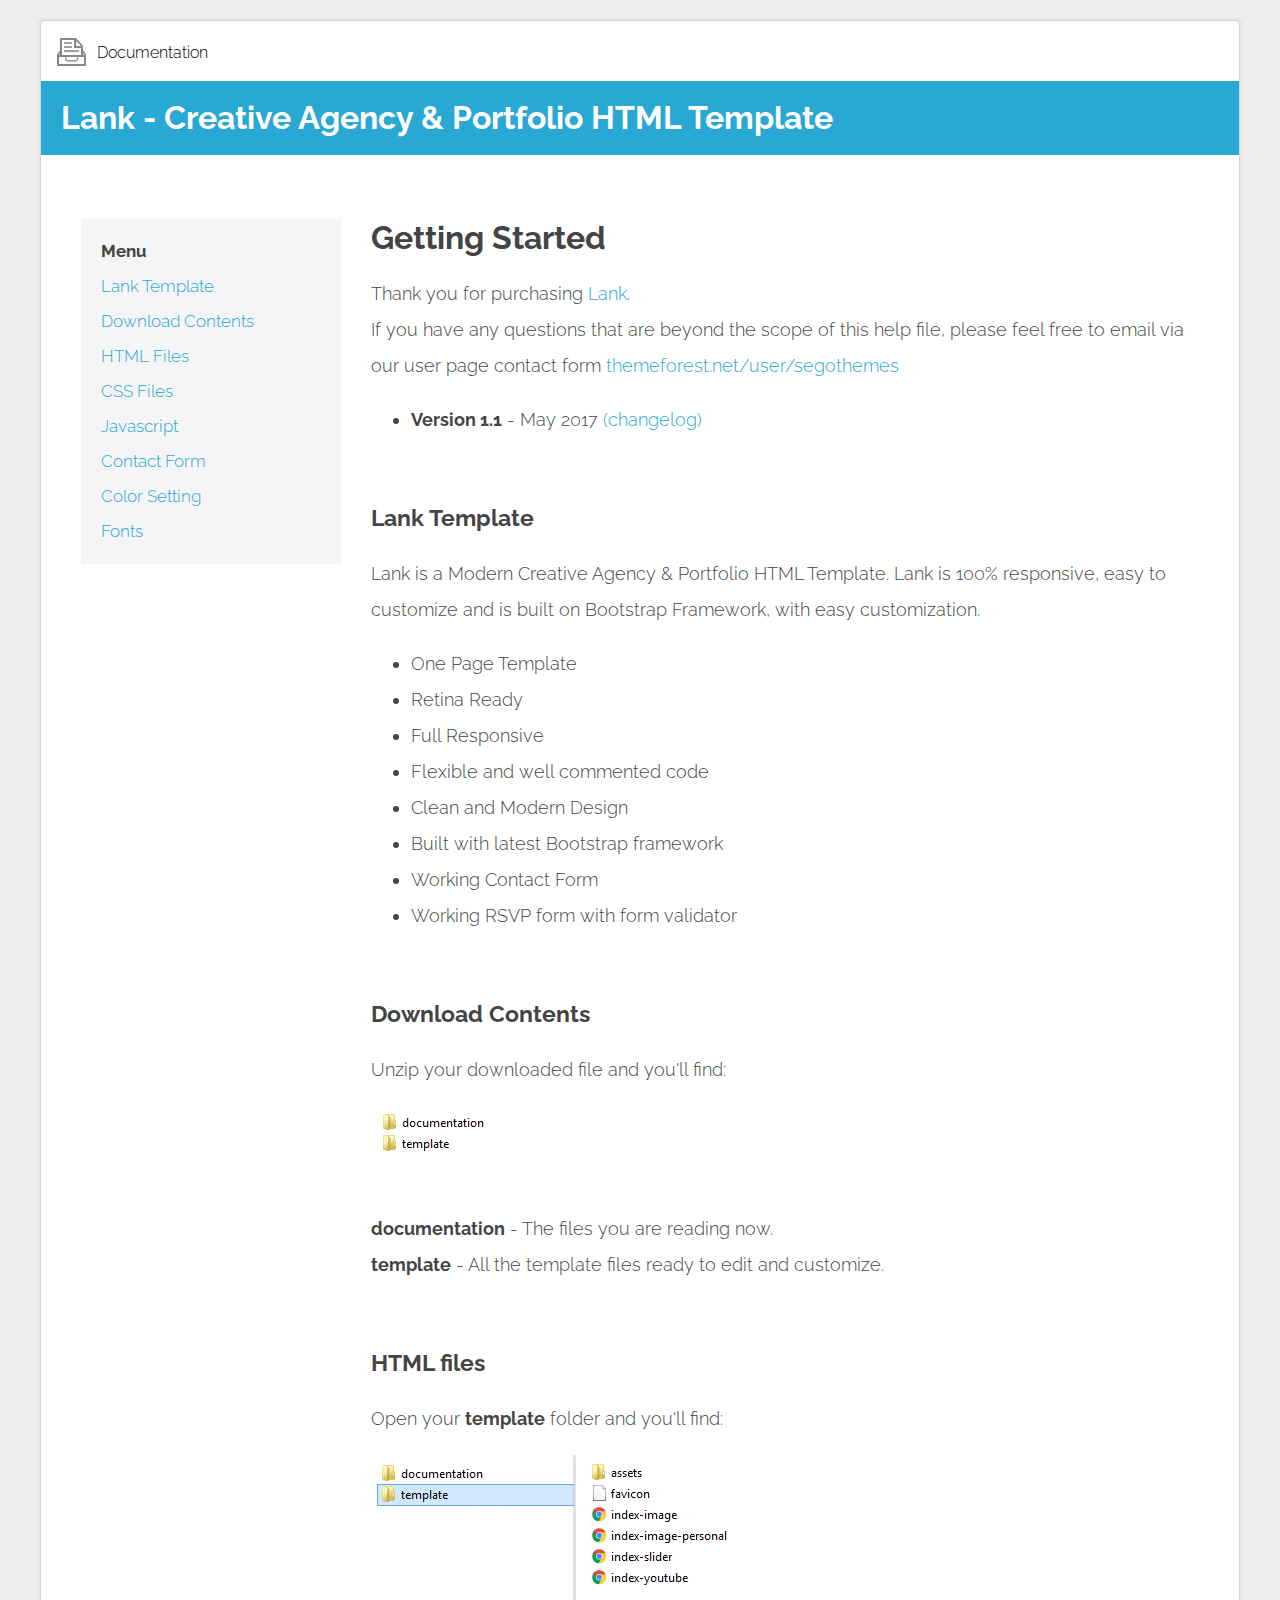
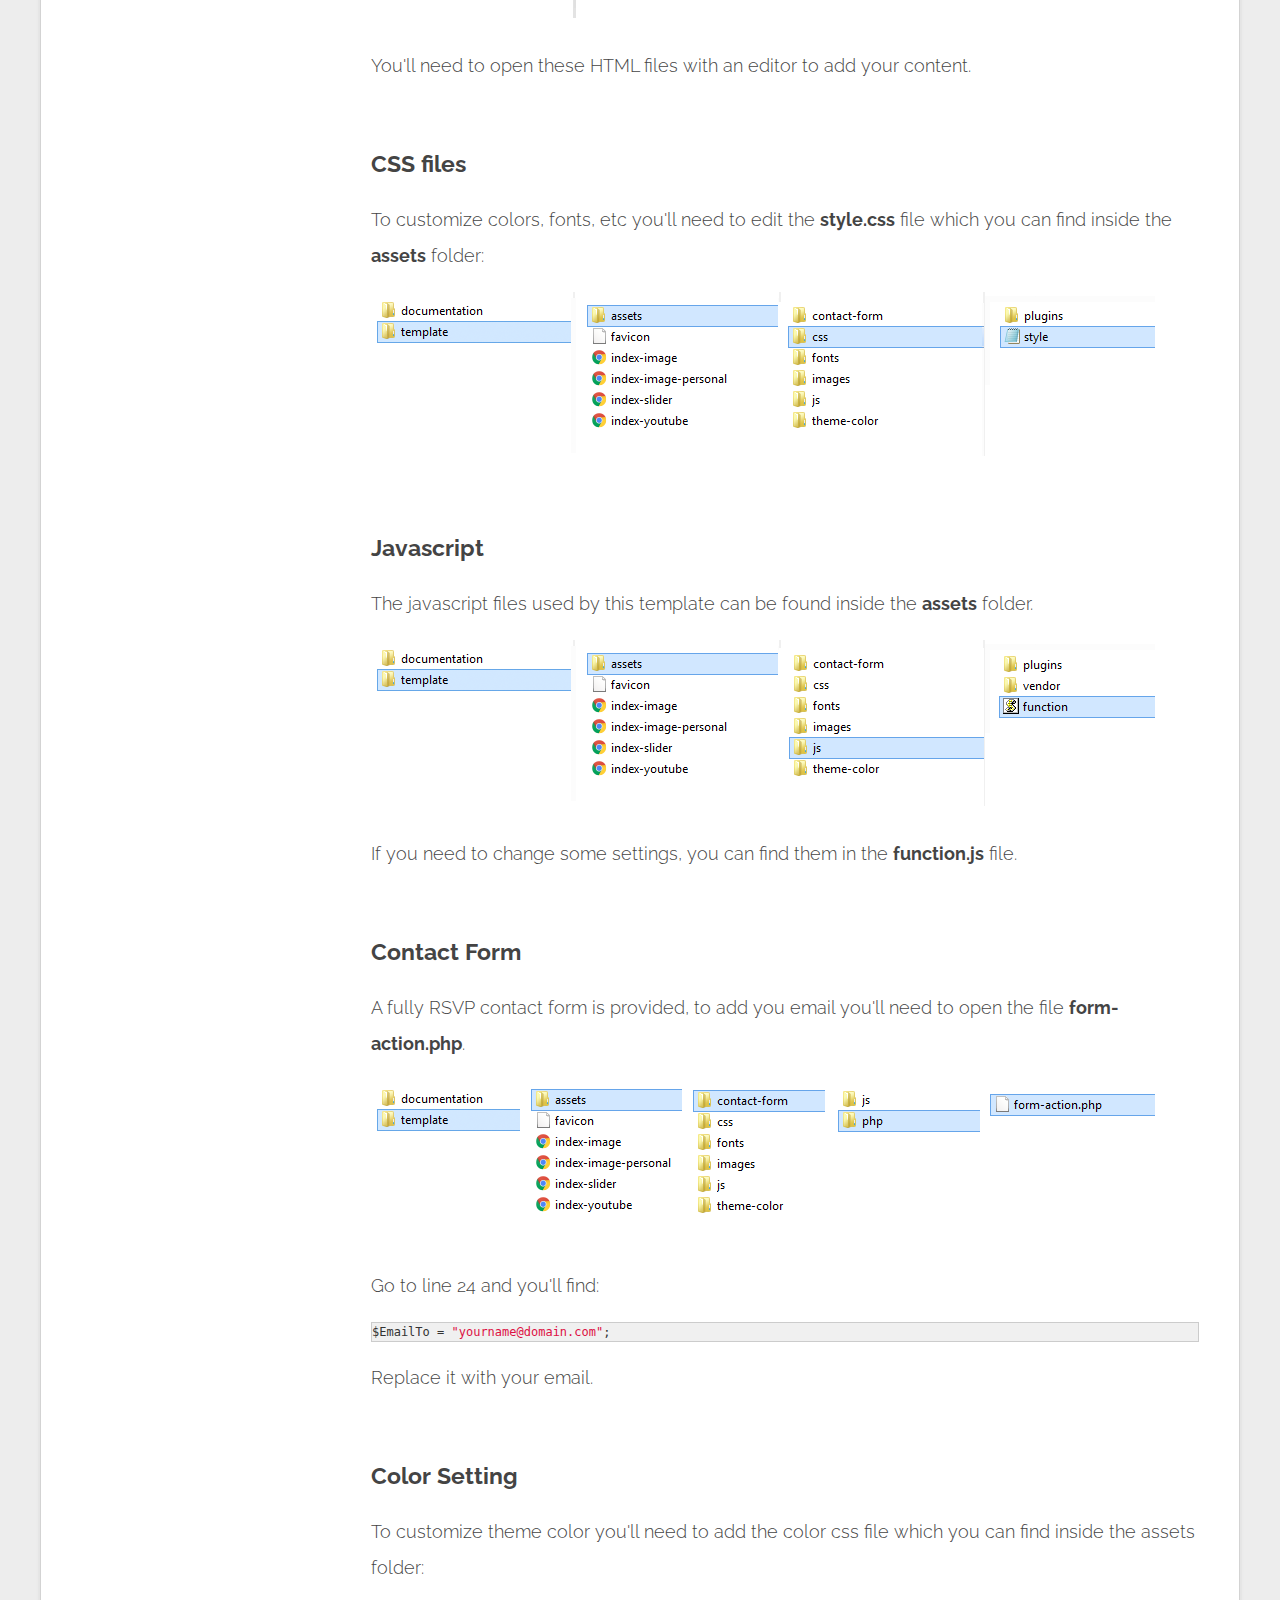
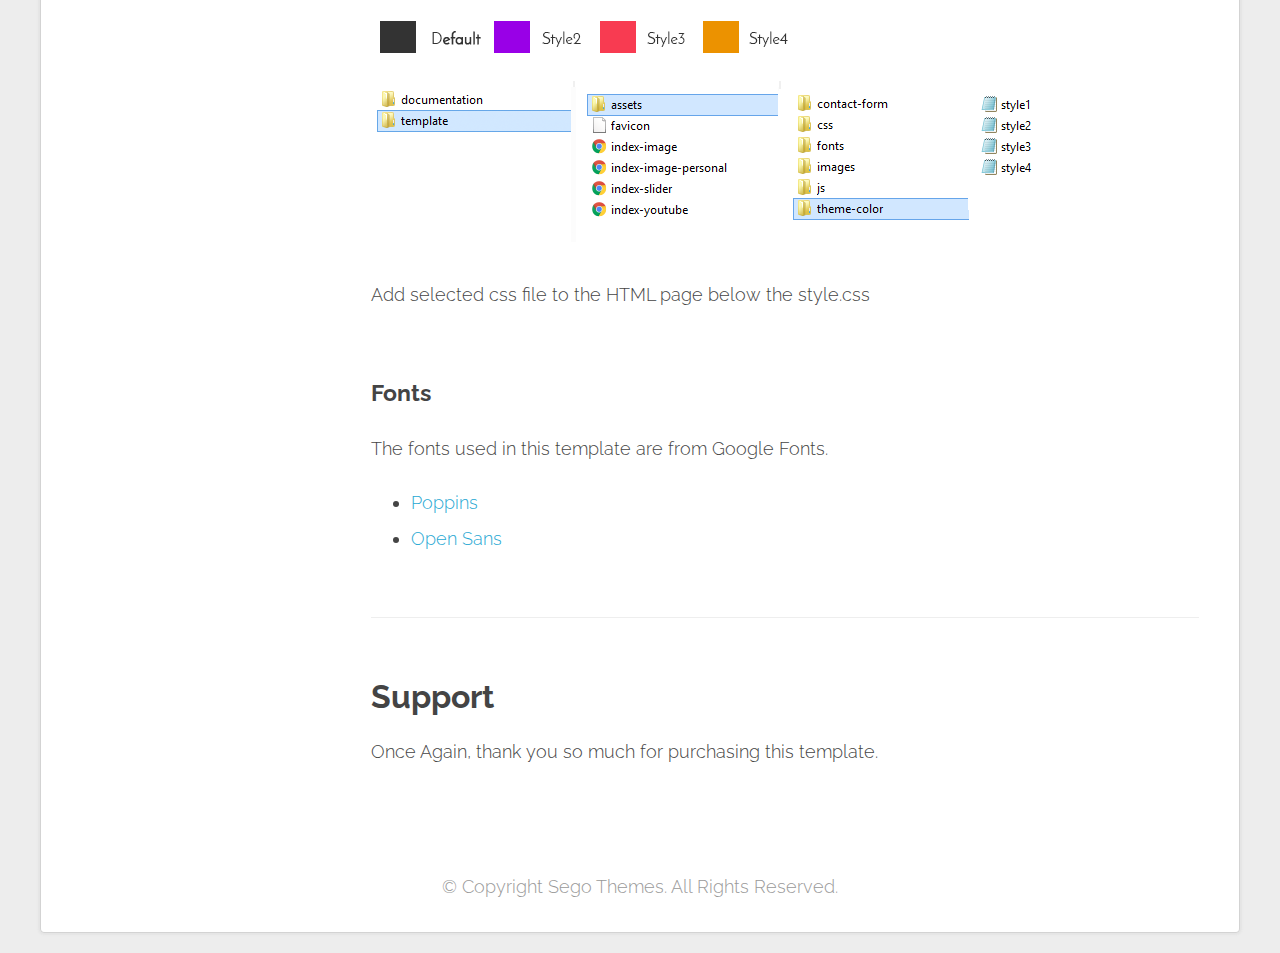
<file: documentation/index.html>
﻿<!DOCTYPE html>
<html>
<head>
  <meta charset="utf-8">
  <meta name="description" content="">
  <meta name="HandheldFriendly" content="True">
  <meta name="MobileOptimized" content="320">
  <meta name="viewport" content="initial-scale=1.0, minimum-scale=1.0, maximum-scale=1.0, user-scalable=no">
  <title>Documentation - Lank Creative Agency & Portfolio HTML Template</title>
  <link rel="alternate" type="application/rss+xml" title="frittt.com" href="feed/index.html">
  <link href="http://fonts.googleapis.com/css?family=Raleway:700,300" rel="stylesheet" type="text/css">
  <link rel="stylesheet" href="assets/css/style.css">
  <link rel="stylesheet" href="assets/css/prettify.css">
  </head>
<body>
<div class="wrapper">

<nav>
	<div class="pull-left">
  	<h1><a href="#"><img src="assets/img/icon.png" alt="KLLR" /> <span>Documentation</span></a></h1>
  </div>
  <div class="pull-right"></div>
</nav>


<header>
  <div class="container">
    <h2 class="lone-header">Lank - Creative Agency & Portfolio HTML Template</h2>
  </div>
</header>


<section>
  <div class="container">
    <ul class="docs-nav">
      <li><strong>Menu</strong></li>
      <li><a href="#white-space-template" class="cc-active">Lank Template</a></li>
      <li><a href="#download-contents" class="cc-active">Download Contents</a></li>
      <li><a href="#html-files" class="cc-active">HTML Files</a></li>
      <li><a href="#css-files" class="cc-active">CSS Files</a></li>
      <li><a href="#javascript" class="cc-active">Javascript</a></li>
      <li><a href="#contact-form" class="cc-active">Contact Form</a></li>
      <li><a href="#color" class="cc-active">Color Setting</a></li>
      <li><a href="#fonts" class="cc-active">Fonts</a></li>
    </ul>

    <div class="docs-content">

      <h2>Getting Started</h2>

      <p>Thank you for purchasing <a href="#">Lank</a>.<br />
      If you have any questions that are beyond the scope of this help file, please feel free to email via our user page contact form <a href="https://themeforest.net/user/segothemes" target="_blank">themeforest.net/user/segothemes</a></p>
      <ul>
        <li><strong>Version 1.1</strong> - May 2017 <a href="#" target="_blank">(changelog)</a></li>
      </ul>


      <h3 id="white-space-template">Lank Template</h3>
      <p>Lank is a Modern Creative Agency & Portfolio HTML Template. Lank is 100% responsive, easy to customize and is built on Bootstrap Framework, with easy customization.</p>
<ul>
<li>One Page Template</li>
<li>Retina Ready</li>
<li>Full Responsive</li>
<li>Flexible and well commented code</li>
<li>Clean and Modern Design</li>
<li>Built with latest Bootstrap framework</li>
<li>Working Contact Form</li>
<li>Working RSVP form with form validator</li>
</ul>
      <h3 id="download-contents">Download Contents</h3>
      <p>Unzip your downloaded file and you'll find:</p>
      <img src="assets/img/download-contents.png" alt="" />
      <p><strong>documentation</strong> - The files you are reading now.<br />
      <strong>template</strong> - All the template files ready to edit and customize.


      <h3 id="html-files">HTML files</h3>
      <p>Open your <strong>template</strong> folder and you'll find:</p>
      <img src="assets/img/html-files.png" alt="" />
      <p>You'll need to open these HTML files with an editor to add your content.</p>


      <h3 id="css-files">CSS files</h3>
      <p>To customize colors, fonts, etc you'll need to edit the <strong>style.css</strong> file which you can find inside the <strong>assets</strong> folder:</p>
      <img src="assets/img/css-files.png" alt="" />


      <h3 id="javascript">Javascript</h3>
      <p>The javascript files used by this template can be found inside the <strong>assets</strong> folder.</p>
      <img src="assets/img/javascript.png" alt="" />
      <p>If you need to change some settings, you can find them in the <strong>function.js</strong> file.</p>


      <h3 id="contact-form">Contact Form</h3>
      <p>A fully RSVP contact form is provided, to add you email you'll need to open the file <strong>form-action.php</strong>.</p>
      <img src="assets/img/contact-form.png" alt="" />
      <p>Go to line 24 and you'll find:</p>
      <pre class="prettyprint">$EmailTo = "yourname@domain.com";</pre>
      <p>Replace it with your email.</p>
      
      <h3 id="color">Color Setting</h3>
      <p>
       To customize theme color you'll need to add the color css file which you can find inside the assets folder:
      </p>
      <img src="assets/img/color.png" alt="image">
      <img src="assets/img/color-path.png" alt="image">
      <p>Add selected css file to the HTML page below the style.css</p>
      <h3 id="fonts">Fonts</h3>
      <p>The fonts used in this template are from Google Fonts.<br />
      <ul>
      <li><a href="https://fonts.google.com/specimen/Poppins" target="_blank">Poppins</a></li>

      <li><a href="https://fonts.google.com/specimen/Open+Sans?selection.family=Open+Sans" target="_blank">Open Sans</a></li>
      </ul>


      <hr />


      <h2>Support</h2>
      <p>Once Again, thank you so much for purchasing this template.<br />

    </div> <!-- /.docs-content -->
  </div> <!-- /.container -->
</section>


<footer>
  <div class="">
    <p> &copy; Copyright Sego Themes. All Rights Reserved.</p>
  </div>
</footer>
</div>

<script src="assets/js/jquery.min.js"></script>
<script type="text/javascript" src="assets/js/prettify/prettify.js"></script>
<script src="https://google-code-prettify.googlecode.com/svn/loader/run_prettify.js?lang=css&skin=sunburst"></script>
<script src="assets/js/layout.js"></script>
</body>
</html>
</file>
<file: documentation/assets/css/style.css>
/* Author: Frittt Templates
   URI: http://www.frittt.com
*/

body,
html {
  margin: 0;
  padding: 0;
}

body,
input,
h1,
h2,
h3,
h4,
h5,
h6 {
  font-family: "Raleway", Helvetica, Arial, "Lucida Grande", sans-serif;
  font-weight: 300;
  font-size: 18px;
}

body {
  line-height: 2;
  color: #444;
  background: #ededed;
}

img,
iframe {
  max-width: 100%;
}

iframe {
  max-height: 100%;
}

img {
  height:auto;
}

.btn {
  background:#135571;color:#fff;
	-webkit-transition: all 250ms;
     -moz-transition: all 250ms;
       -o-transition: all  250ms;
          transition: all  250ms;
}

.btn:hover {
  background:#333;
}

.btn-download {
  border-radius:0 4px 0 0;
  font-weight:bold; width: 25px;
  overflow: hidden;
}

.btn-download  img {
  width: 25px;
  float: left;
  margin-top: 18px;
  margin-right: 15px
}

.btn-download:hover {
  width:165px;
}

iframe {
  border: 0 !important;
}

.wrapper {
  margin: 20px 40px;
  border-radius: 4px;
  box-shadow: 0 0 2px 2px rgba(155,155,155,0.1);
  border:1px solid #d3d3d3;
}

header {
  width: 100%;
  overflow: hidden;
}

.container {
  width: 95%;
  max-width: 650px;
  position: relative;
}

strong,
dt,
h3,
h4 {
  font-weight: 700;
}

h1,
h2,
h3,
h4,
h5,
h6 {
  margin: 10px 0;
  line-height: 20px;
  color: inherit;
  text-rendering: optimizelegibility;
}

h3 {
  margin-top: 60px;
}

h1,
h2,
h3 {
  line-height: 40px;
}

h2 {
  font-size: 32px;
  line-height: 1.2;
  font-weight: 700;
}

h3 {
  font-size: 22.5px;
}

h4 {
  font-size: 17.5px;
}

h5 {
  font-size: 14px;
}

h6 {
  font-size: 11.9px;
}

hr {
  background: #eee;
  border: 0;
  height: 1px;
  margin: 60px 0 60px;
}

blockquote {
  margin: 1em 0;
  border-left: 3px solid #ccc;
  padding-left: 20px;
  text-align: left;
}

dt {
}

dd {
  padding: 0;
  margin: 0 0 25px 0;
}

a {
  -webkit-transition: all ease 150ms;
  -moz-transition: all ease 150ms;
  -o-transition: all ease 150ms;
  transition: all ease 150ms;
  text-decoration: none;
  color: #28a8d3;
}

a:hover {
  text-decoration: underline;
}

a:active {
  color: #47b5e2;
}


/* Header Styles */

header {
  padding: 2em 0 2em 0;
  background: #28a8d3;
  color: #fff;
}


h1 {
  margin: 0;
  padding: 0;
  float: left;
}

header h2 {
  margin: 0 0 1em 0;
}

header h2.lone-header {
  margin: 0;
}

footer {
  text-align: center;
  padding: 1.5em 0;
	background:#fff;
	border-radius:0 0 4px 4px;
}

footer p {
  margin: 0;
  color: #999;
}

.pull-right{
  float:right;
}

.pull-left {
  float:left;
}


/* Navigation Styles */

nav {
  background: #fff;
  padding: 0;
  min-height: 60px;
	border-radius: 5px 5px 0 0;
}

nav ul,
nav li {
  margin: 0;
    padding: 0;
    list-style: none;
}

nav a {
    padding: 0 1em;
	text-decoration:none !important;
	font-size: .9em;
    height: 60px;
    line-height: 60px;
    display: block;
}

nav h1 a {
    padding: 7px 1em;
    height: 46px;
    line-height: 0;
	height: 45px;
	line-height: 60px;
	color: #000;
}

nav h1 a img {   margin-right: 10px;
  float: left;
  margin-top: 9px;
  }

 nav h1 a  span {  float: left;
  margin-top: -5px;}

nav a:active {
    color: #fff;
    cursor: default;
}



nav ul.site {
    padding: 20px 0 0 0;
}

nav #menu {
    overflow: hidden;
    max-height: 0;
    clear: left;
}


nav #menu-toggle {
    position: absolute;
    right: 0;
    top: 0;
    font-size: 1.5em;
    padding: 0 16px;
}


@media only screen and (min-width: 680px) {
    nav, nav #menu {
        height: 60px !important;
    }

    nav li, nav a {
        float: left;
    }


    nav ul.site {
        float: left;
        padding: 0;
        clear: none;
    }

    nav ul.site li {
        margin: 0 0 0 10px;
    }

    nav #menu-toggle {
        display: none !important;
    }

    nav #menu {
        max-height: 9999px;
        clear: none;
    }
}










/* Content Styles */
section { padding: 1em 0 3em; text-align: center; }
section.vibrant { background: #222; color: #fff; }
section.vibrant h4{
  line-height: 2;
  font-weight: normal;
  width: 90%;
  margin: 0 auto;
  }

nav:before,
nav:after,
header:before,
header:after,
section:before,
section:after {
    content: " ";
    display: table;
}

nav:after, header:after, section:after  { clear: both; }
nav, header, section { *zoom: 1; }



/* Form Styles */
input {
    display: block;
    vertical-align: middle;
    line-height: 30px;
    margin: 0 auto;
    width: 100%;
    max-width: 400px;

       -moz-box-sizing: border-box;
    -webkit-box-sizing: border-box;
            box-sizing: border-box;

    -webkit-transition: all linear 0.2s;
    -moz-transition: all linear 0.2s;
    -o-transition: all linear 0.2s;
    transition: all linear 0.2s;
}







input:focus {
    border-color: #007eb2;
    outline: 0;
}






























.docs-nav {
    background-color: #f5f5f5;
    list-style: none;
    margin: 0 0 0 20px;
    padding: 15px 20px;
    font-size: 0.97em;
}

.docs-nav a {
    display: block;
    margin: 0 -20px;
    padding: 0 20px;
    text-decoration: none;
    border-right: 2px solid transparent;
}

@media only screen and (min-width: 400px) {

}

@media only screen and (min-width: 600px) {

}

@media only screen and (min-width: 960px) {
        .docs-nav {
        position: absolute;
        top: 0;
        width: 220px;

        -webkit-transition: top linear 50ms;
        -moz-transition: top linear 50ms;
        -o-transition: top linear 50ms;
        transition: top linear 50ms;
    }

    .docs-nav.fixed {
        position: fixed;
        top: 49px;
        width: 220px;
    }

    .docs-nav a:hover {
      background: #28a8d3;
		  color:#fff;
    }

    .docs-nav a:active,
    .docs-nav .active {
        background: #28a8d3;
		    color:#fff;
        border-right: 2px solid #ccc;
    }

    .docs-nav .separator {
        height: 20px;
    }

    .docs-content {
        padding-left: 310px;
    }



    header {
        padding: 1em 0 1em 0;
    }

    .container {
        max-width: 98%;
        padding: 0 20px;
    }

    section { padding: 3em 0; text-align: left;   background: #fff;}
    section.centered {
        text-align: center;
    }









    input {
        display: inline-block;
    }



}
</file>
<file: documentation/assets/css/prettify.css>
/* GitHub Theme */
/* Pretty printing styles. Used with prettify.js. */
/* SPAN elements with the classes below are added by prettyprint. */
/* plain text */
.pln {
  color: #333333;
}
.prettyprint{overflow:auto!important;}

@media screen {
  /* string content */
  .str {
    color: #dd1144;
  }

  /* a keyword */
  .kwd {
    color: #333333;
  }

  /* a comment */
  .com {
    color: #999988;
  }

  /* a type name */
  .typ {
    color: #445588;
  }

  /* a literal value */
  .lit {
    color: #445588;
  }

  /* punctuation */
  .pun {
    color: #333333;
  }

  /* lisp open bracket */
  .opn {
    color: #333333;
  }

  /* lisp close bracket */
  .clo {
    color: #333333;
  }

  /* a markup tag name */
  .tag {
    color: navy;
  }

  /* a markup attribute name */
  .atn {
    color: teal;
  }

  /* a markup attribute value */
  .atv {
    color: #dd1144;
  }

  /* a declaration */
  .dec {
    color: #333333;
  }

  /* a variable name */
  .var {
    color: teal;
  }

  /* a function name */
  .fun {
    color: #990000;
  }
}
/* Use higher contrast and text-weight for printable form. */
@media print, projection {
  .str {
    color: #006600;
  }

  .kwd {
    color: #006;
    font-weight: bold;
  }

  .com {
    color: #600;
    font-style: italic;
  }

  .typ {
    color: #404;
    font-weight: bold;
  }

  .lit {
    color: #004444;
  }

  .pun, .opn, .clo {
    color: #444400;
  }

  .tag {
    color: #006;
    font-weight: bold;
  }

  .atn {
    color: #440044;
  }

  .atv {
    color: #006600;
  }
}
/* Style */
pre.prettyprint {
  background: #F0F0F0;
  font-family: Menlo, "Bitstream Vera Sans Mono", "DejaVu Sans Mono", Monaco, Consolas, monospace;
  font-size: 12px;
  line-height: 1.5;
  border: 1px solid #cccccc;
  padding: 0;
}

/* Specify class=linenums on a pre to get line numbering */
ol.linenums {
  margin-top: 0;
  margin-bottom: 0;
  color: #888;
}

.linenums li {
  background: #FAFAFA;
  padding-left: 10px;
  border-left: 1px solid #CCC;
}

.linenums li {
  padding-top: 5px;
}

.linenums li + li {
  padding-top: 0;
}

.linenums li:last-child {
  padding-bottom: 5px;
}



/* IE indents via margin-left */
li.L0,
li.L1,
li.L2,
li.L3,
li.L4,
li.L5,
li.L6,
li.L7,
li.L8,
li.L9 {
  /* */
}

/* Alternate shading for lines */
li.L1,
li.L3,
li.L5,
li.L7,
li.L9 {
  /* */
}
</file>
